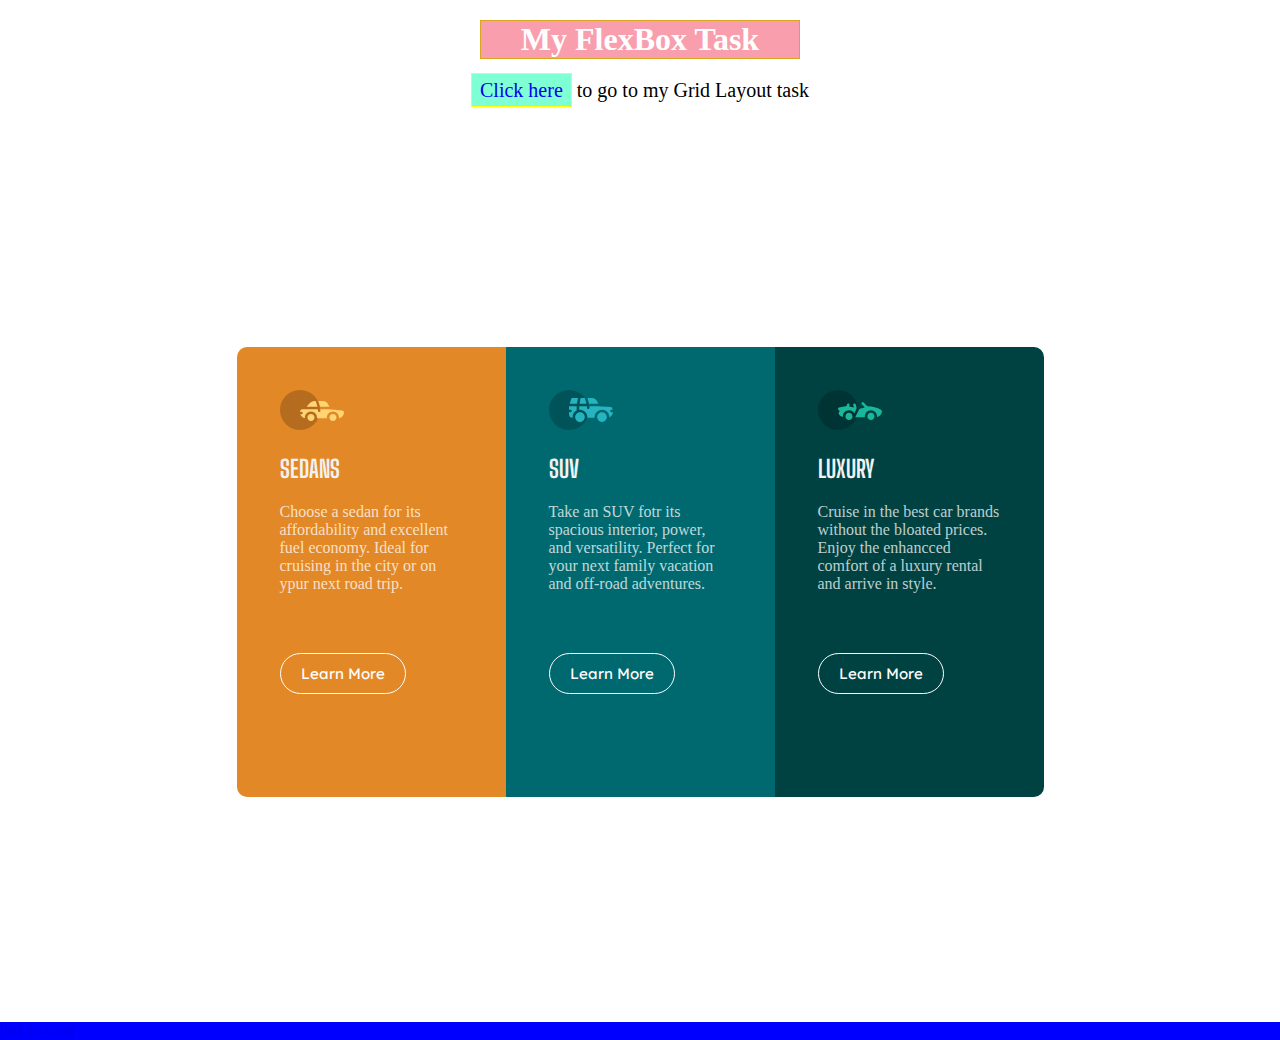
<file: index.html>
<!DOCTYPE html>
<html>

<head>
  <meta charset="utf-8">
  <meta name="viewport" content="width=device-width">
  <title>My flex-box task</title>
  <link rel="icon" href="img/favicon-32x32.png" type="image/png" />
  <link href="style.css" rel="stylesheet" type="text/css" />
</head>

<body>
  <div class="heading">
    <h1>My FlexBox Task</h1>
   
  </div>
  <p class="link"><a  href="grid.html">Click here</a> to go to my Grid Layout task 
	</p>
  
  <div class="main">

    <div class="row">
      <div class="card card-1">
        <div class="content">
          <img src="img/icon-sedans.svg" alt="SEDAN">
          <h2>Sedans</h2>
          <p>
            Choose a sedan for its affordability and excellent fuel economy. Ideal for cruising in the city or on ypur
            next road trip.
          </p>

          <button class="btn btn-1">Learn More</button>
        </div>
      </div>

      <div class="card card-2">
        <div class="content">
          <img src="img/icon-suvs.svg" alt="SUV">
          <h2>Suv</h2>
          <p>
            Take an SUV fotr its spacious interior, power, and versatility. Perfect for your next family vacation and
            off-road adventures.
          </p>
          <button class="btn btn-2">Learn More</button>
        </div>
      </div>

      <div class="card card-3">
        <div class="content">
          <img src="img/icon-luxury.svg" alt="LUXURY">
          <h2>Luxury</h2>
          <p>
            Cruise in the best car brands without the bloated prices.
            Enjoy the enhancced comfort of a luxury rental and arrive in style.
          </p>

          <button class="btn btn-3">Learn More</button>
        </div>
      </div>
    </div>
  </div>

  <p style="background: blue;"><a href="grid.html">link to Grid</a></p>

  <!--
  This script places a badge on your repl's full-browser view back to your repl's cover
  page. Try various colors for the theme: dark, light, red, orange, yellow, lime, green,
  teal, blue, blurple, magenta, pink!
  -->
  <script src="https://replit.com/public/js/replit-badge.js" theme="blue" defer></script>
</body>

</html>
</file>
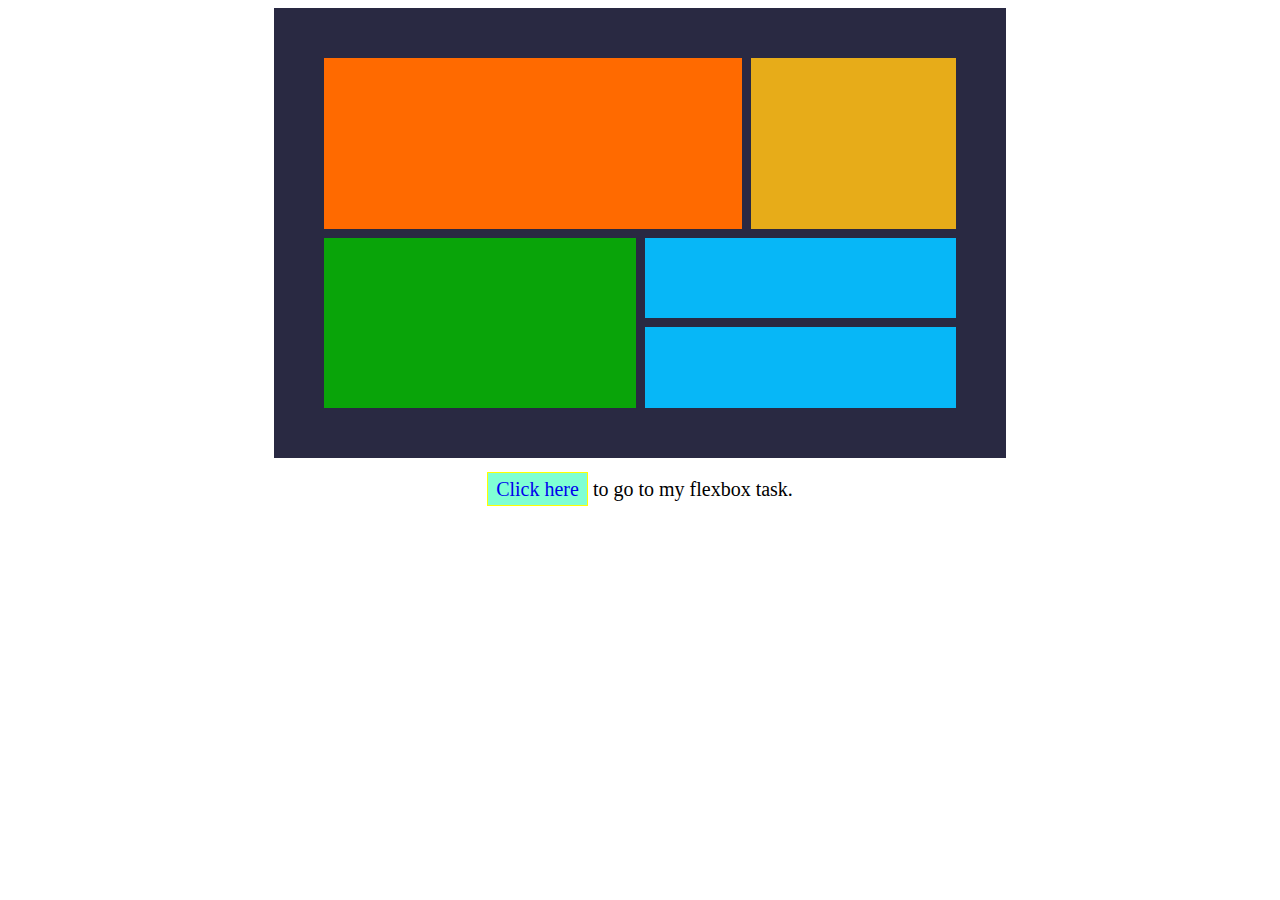
<file: grid.html>
<!DOCTYPE html>
<html>

<head>
  <meta charset="utf-8">
  <meta name="viewport" content="width=device-width">
  <title>Grid layout task</title>
  	<link rel="icon" href="img/favicon-32x32.png" type="image/png" />
  <link href="stylee.css" rel="stylesheet" type="text/css" />
</head>

<body>
 	<div class="grid-container">
    <div class="grid-item-1"></div>
    <div class="grid-item-2"></div>
    <div class="grid-item-3"></div>
    <div class="grid-item-4"></div>
    <div class="grid-item-5"></div>
  </div>

  <p class="link"><a  href="index.html">Click here</a> to go to my flexbox task. 
	</p>
  
 <!--
  This script places a badge on your repl's full-browser view back to your repl's cover
  page. Try various colors for the theme: dark, light, red, orange, yellow, lime, green,
  teal, blue, blurple, magenta, pink!
  -->
  <script src="https://replit.com/public/js/replit-badge.js" theme="blue" defer></script> 
</body>

</html>
</file>
<file: style.css>
@import url('https://fonts.googleapis.com/css2?family=Big+Shoulders+Display:wght@700&family=Lexend+Deca&display=swap');

* {
	padding: 0;
	margin: 0;
	box-sizing: border-box;
}

.main {
	width: 100%;
	min-height: 100vh;
	display: flex;
}

.heading {
	text-align: center;
	display: flex;
	justify-content: center;
	align-items: center;
}
h1 {
	border: 1px solid goldenrod;
	background: rgb(249, 158, 173);
	color: white;
	width: 10em;
	margin: 20px;
}


.row {
	width: 100%;
	max-width: 1400px;
	display: flex;
	justify-content: center;
	align-items: center;
	flex-flow: wrap;
}

.card {
	width: 269px;
	padding: 15px;
	min-height: 430px;
}

.card-1 {
	background:hsl(31, 77%, 52%);
	padding: 32px;
    border-top-left-radius: 10px;
    border-bottom-left-radius: 10px;
}

.card-2 {
	background: hsl(184, 100%, 22%);
	padding: 32px;
}

.card-3 {
	background: hsl(179, 100%, 13%);
	padding: 32px;
    border-top-right-radius: 10px;
    border-bottom-right-radius: 10px;
}

.content {
	padding: 11px;
}
.content h2 {
	text-transform: uppercase;
	color: hsl(0,0%,95%);
	font-family: "Big Shoulders Display" , cursive;
	letter-spacing: none;
	margin-top: 20px;
	margin-bottom: 20px;
}
.content p {
	color: hsla(0,0%,100%,0.75);
	font-family: "sans-serif;
}

.btn {
	 margin: 60px 0;
	border: 1px solid white;
	color: white;
	padding: 10px 20px;
	border-radius: 25px;
	font-size: 15px;
	cursor: pointer;
	font-family: "Lexend Deca", sans-serif;
	 
	
}

.btn:hover{
    background-color: transparent;
	text-transform: uppercase;
    color: hsl(0, 0%, 95%);
    border: 2px solid white;
    border-radius: 50px;
}

.btn-1{
    background-color: hsl(31, 77%, 52%);
}

.btn-2{
    background-color: hsl(184, 100%, 22%); 
}

.btn-3{
    background-color:  hsl(179, 100%, 13%);
}

.link{
	text-align: center;
	font-size: 20px;
	margin-bottom: 20px;
}
.link a {
	text-decoration: none;
	border: 1px solid yellow;
	padding: 5px 8px;
	font-size: 20px;
	background-color: aquamarine;
	
  }
</file>
<file: stylee.css>
.grid-container{
    display: grid;
    grid-template-areas: 
    "p p p p q q"
    "p p p p q q"
    "r r r s s s"
    "r r r t t t";
    background-color: rgb(41, 41, 66);
    padding: 50px;
    width: 50%;
    height: 350px;
    margin: auto;
    gap: 9px;
    

}

.grid-item-1{
    background-color: rgb(255, 106, 0);
    grid-area: p;

}

.grid-item-2{
    background-color: rgb(231, 172, 25);
    grid-area: q;
}

.grid-item-3{
    background-color: rgb(9, 164, 9);
    grid-area: r;
}

.grid-item-4{
    background-color: rgb(7, 183, 247);
    grid-area: s;
}

.grid-item-5{
    background-color: rgb(7, 183, 247);
    grid-area: t;
}

.link{
	text-align: center;
	font-size: 20px;
	margin-bottom: 20px;
}
.link a {
	text-decoration: none;
	border: 1px solid yellow;
	padding: 5px 8px;
	font-size: 20px;
	background-color: aquamarine;
	
  }
</file>
